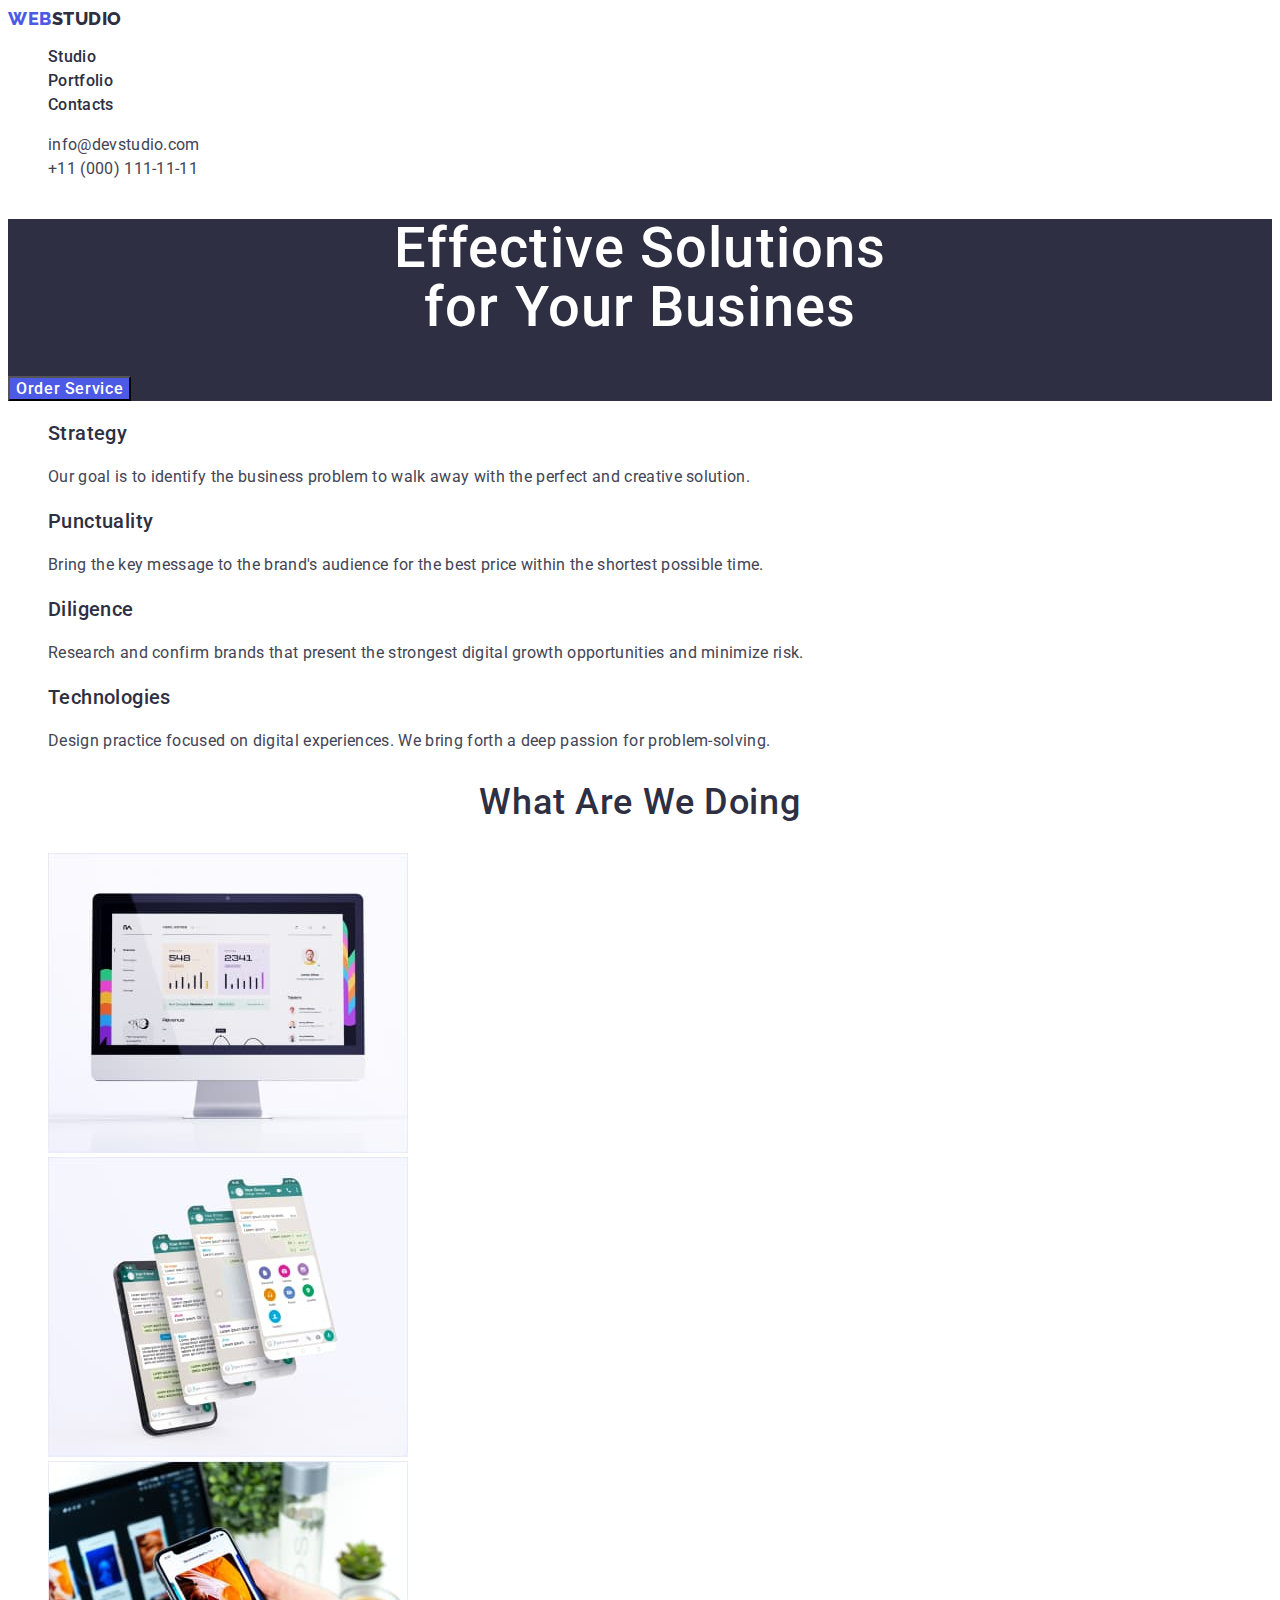
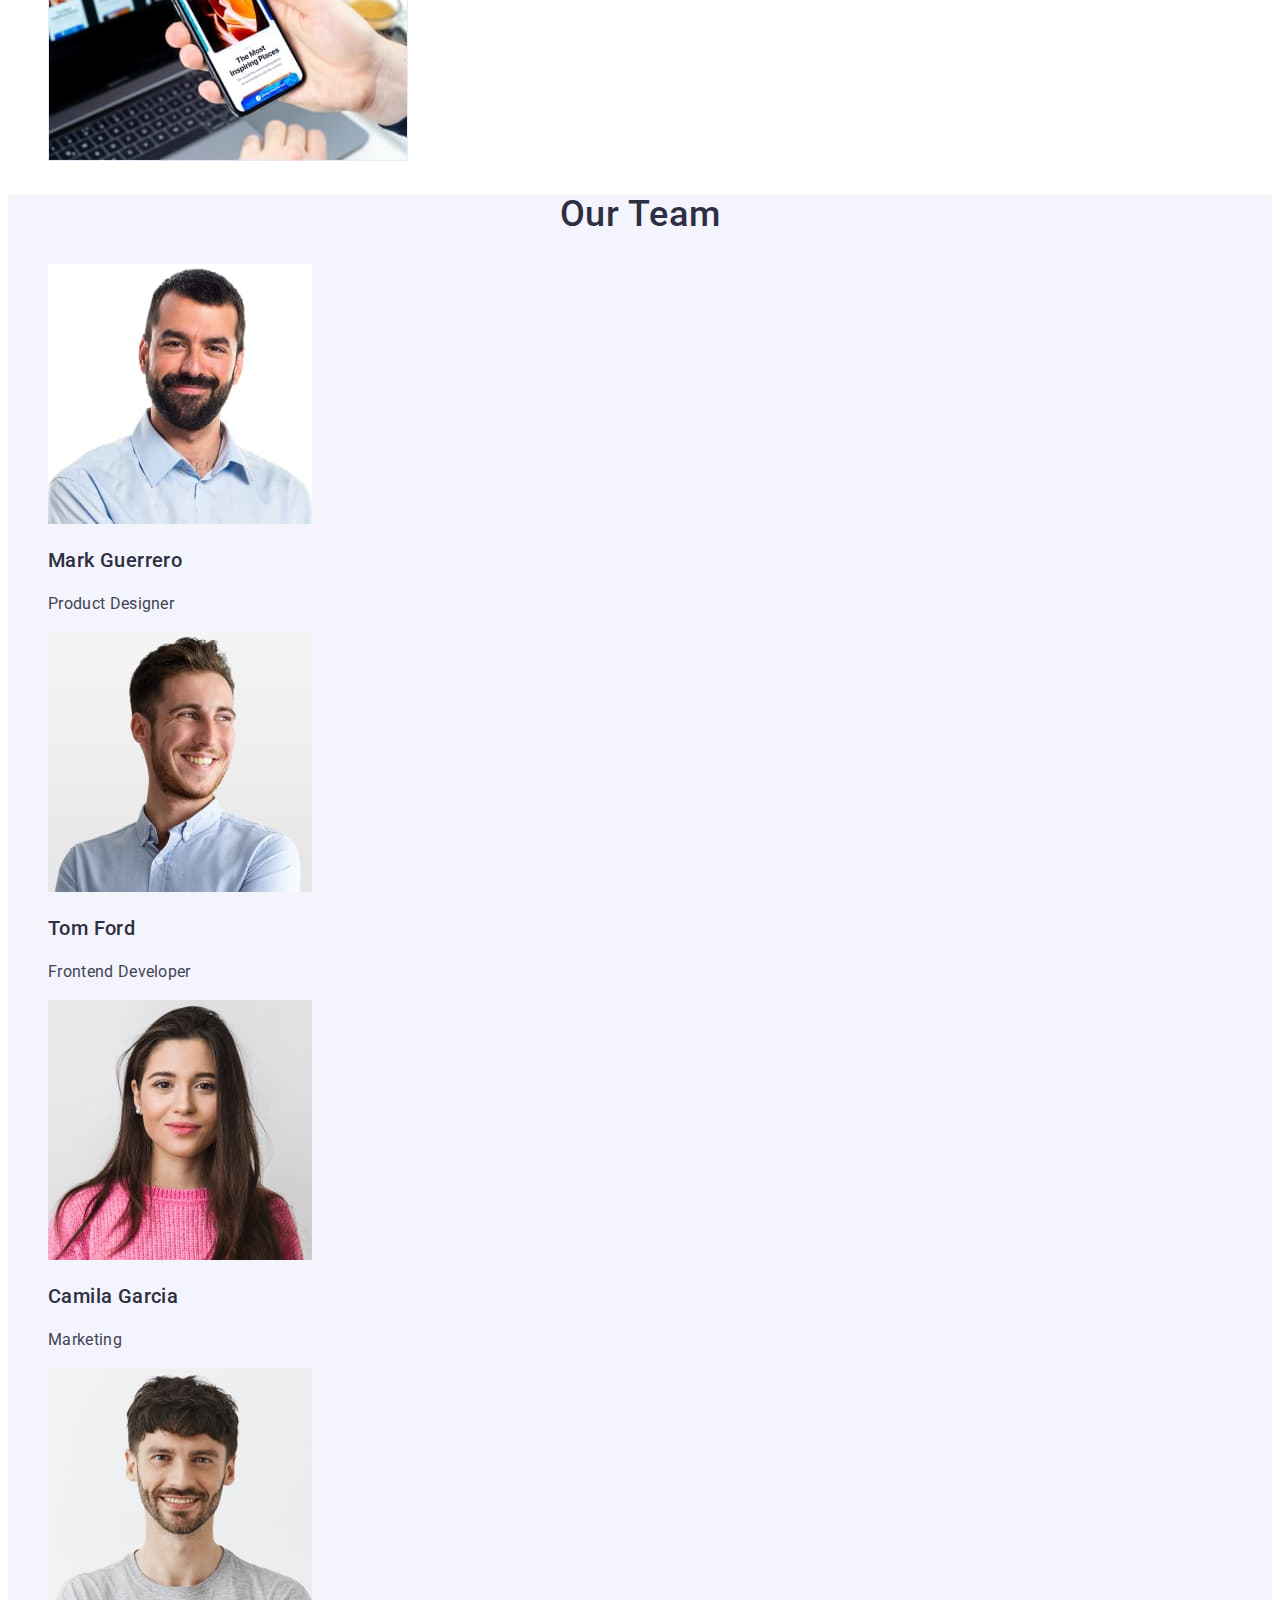
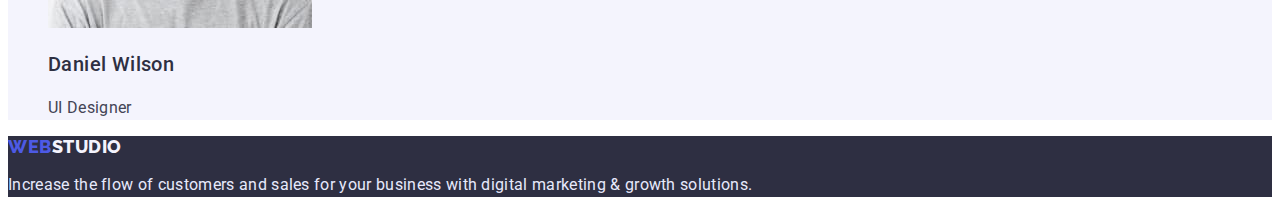
<file: index.html>
<!DOCTYPE html>
<html lang="en">
  <head>
    <meta charset="UTF-8" />
    <meta http-equiv="X-UA-Compatible" content="IE=edge" />
    <meta name="viewport" content="width=device-width, initial-scale=1.0" />
    <title>Document</title>
    <link rel="stylesheet" href="./css/styles.css" />
    <link rel="preconnect" href="https://fonts.googleapis.com" />
    <link rel="preconnect" href="https://fonts.gstatic.com" crossorigin />
    <link
      href="https://fonts.googleapis.com/css2?family=Raleway:wght@800&family=Roboto:wght@400;500&display=swap"
      rel="stylesheet"
    />
  </head>
  <body>
    <!--Header-->
    <header class="main-header">
      <nav class="navigation">
        <a class="logo link" href="./index.html"><span class="weblogo">Web</span>Studio
        </a>

        <ul class="menu list">
          <li class="menu-item">
            <a class="menu-link link" href="./index.html"> Studio </a>
          </li>
          <li class="menu-item">
            <a class="menu-link link" href="./portfolio.html"> Portfolio</a>
          </li>
          <li class="menu-item">
            <a class="menu-link link" href="/contacts">Contacts</a>
          </li>
        </ul>
      </nav>

      <!--Contacts-->
      <ul class="list">
        <li>
          <a class="contact-mail link" href="mailto:info@devstudio.com">info@devstudio.com</a>
        </li>
        <li>
          <a class="contact-phone link" href="tel:+11(000)1111111"
            >+11 (000) 111-11-11</a
          >
        </li>
      </ul>
    </header>
    <!-- Hero -->
    <main>
      <section class="hero">
        <h1 class="hero-title">
          Effective Solutions <br />
          for Your Busines
        </h1>
        <button class="modal-btn" type="button">Order Service</button>
      </section>

      <!--Features-->
      <section class="features">
        <!-- <h2 class="features-name">Features</h2> -->
        <ul class="list">
          <li class="features-item">
            <h3 class="data">Strategy</h3>
            <p class="text">
              Our goal is to identify the business problem to walk away with the
              perfect and creative solution.
            </p>
          </li>
          <li class="features-item">
            <h3 class="data">Punctuality</h3>
            <p class="text">
              Bring the key message to the brand's audience for the best price
              within the shortest possible time.
            </p>
          </li>
          <li class="features-item">
            <h3 class="data">Diligence</h3>
            <p class="text">
              Research and confirm brands that present the strongest digital
              growth opportunities and minimize risk.
            </p>
          </li>
          <li class="features-item">
            <h3 class="data">Technologies</h3>
            <p class="text">
              Design practice focused on digital experiences. We bring forth a
              deep passion for problem-solving.
            </p>
          </li>
        </ul>
      </section>
      <!-- Activity  -->
      <section>
        <h2 class="title">What are we doing</h2>
        <ul class="example-list list">
          <li class="example-item">
            <img
              class="example-img"
              src="./images/rectangle1.jpg"
              alt="computer screen with diagram"
              width="360"
            />
          </li>
          <li class="example-item">
            <img
              class="example-img"
              src="./images/rectangle2.jpg"
              alt="four chat screens"
              width="360"
            />
          </li>
          <li class="example-item">
            <img
              class="example-img"
              src="./images/rectangle3.jpg"
              alt="laptop and phone"
              width="360"
            />
          </li>
        </ul>
      </section>

      <!-- Team -->
      <section class="team">
        <h2 class="title">Our Team</h2>
        <ul class="team-list list">
          <li class="team-item">
            <img
              class="team-img"
              src="./images/img1.jpg"
              alt="Mark Guerrero"
              width="264"
            />
            <h3 class="data">Mark Guerrero</h3>
            <p class="text">Product Designer</p>
          </li>
          <li class="team-item">
            <img
              class="team-img"
              src="./images/img2.jpg"
              alt="Tom Ford"
              width="264"
            />
            <h3 class="data">Tom Ford</h3>
            <p class="text">Frontend Developer</p>
          </li>
          <li class="team-item">
            <img
              class="team-img"
              src="./images/img3.jpg"
              alt="Camila Garcia"
              width="264"
            />
            <h3 class="data">Camila Garcia</h3>
            <p class="text">Marketing</p>
          </li>
          <li class="team-item">
            <img
              class="team-img"
              src="./images/img4.jpg"
              alt="Daniel Wilson"
              width="264"
            />
            <h3 class="data">Daniel Wilson</h3>
            <p class="text">UI Designer</p>
          </li>
        </ul>
      </section>
    </main>
    <!--Footer-->
    <footer class="footer-part">
      <a class="logo-footer link" href="/"
        ><span class="weblogo">Web</span>Studio</a
      >

      <p class="footer-text">
        Increase the flow of customers and sales for your business with digital
        marketing & growth solutions.
      </p>
    </footer>
  </body>
</html>
</file>
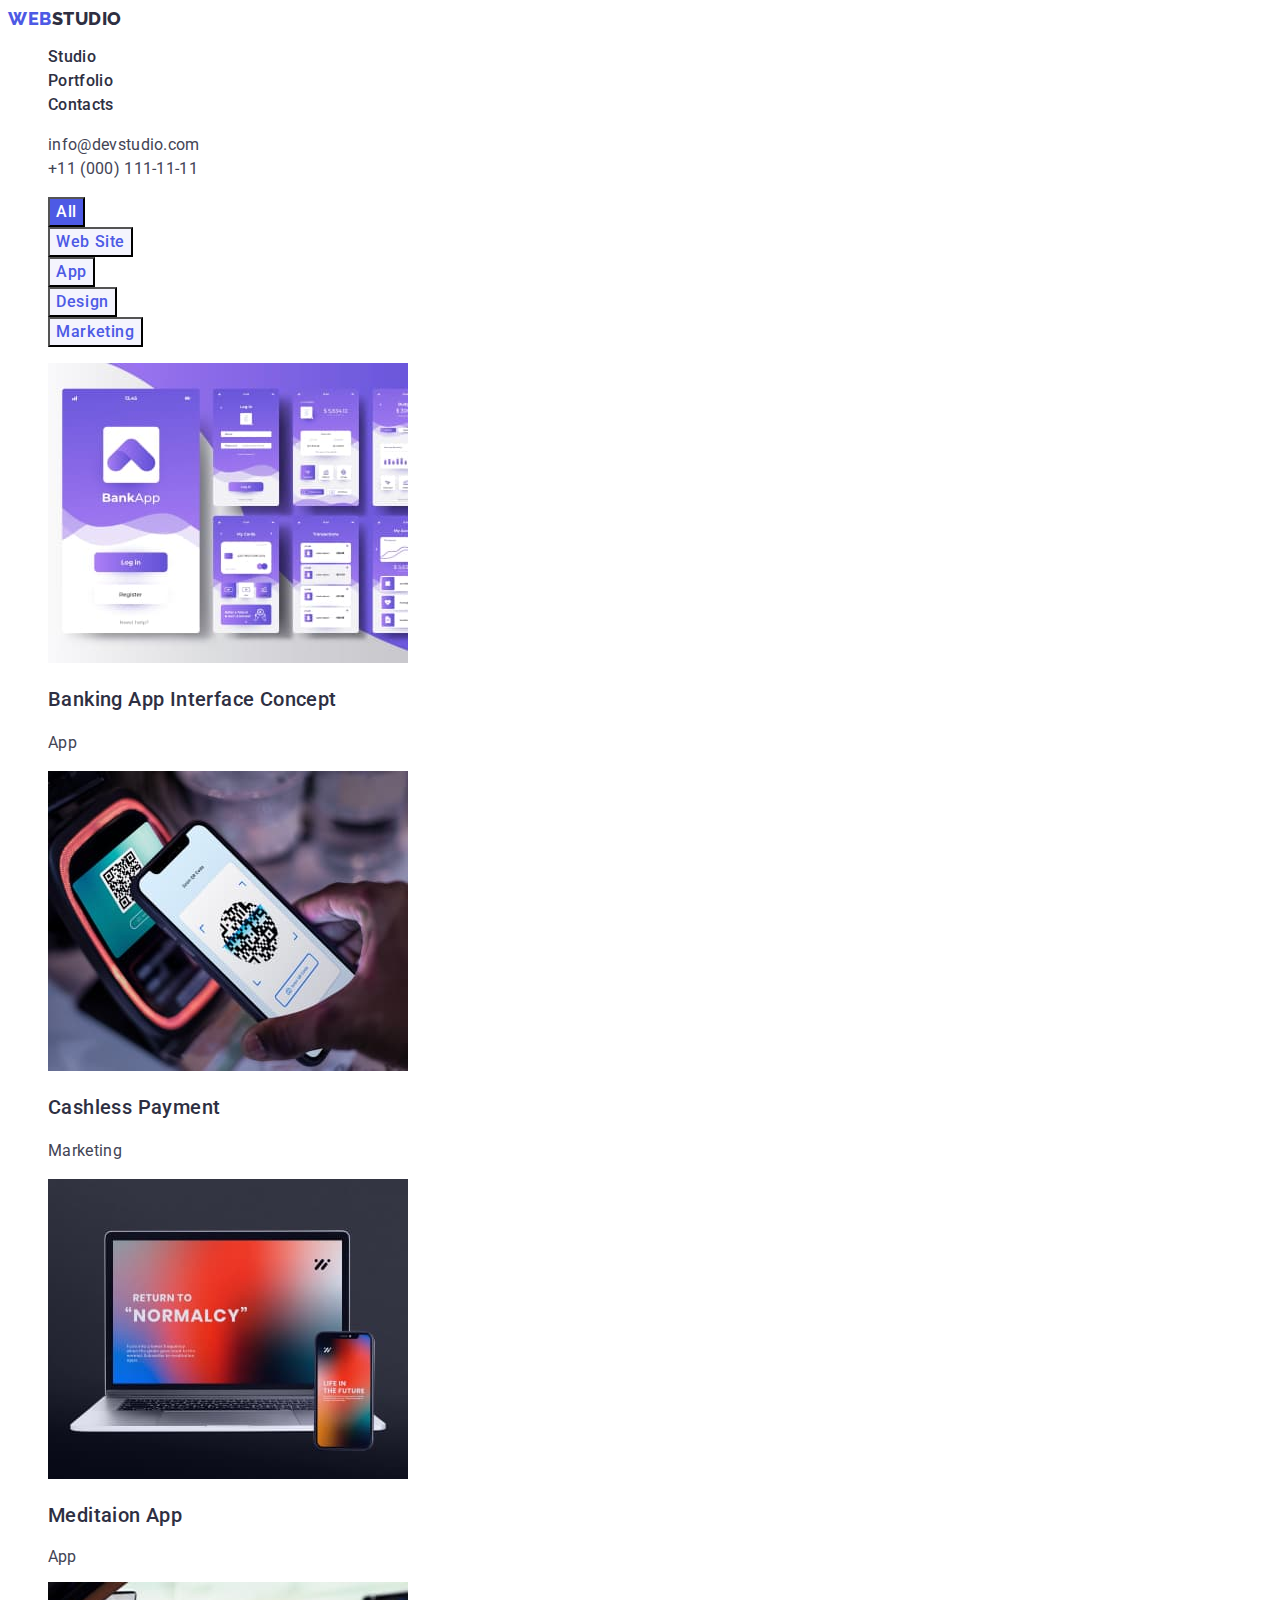
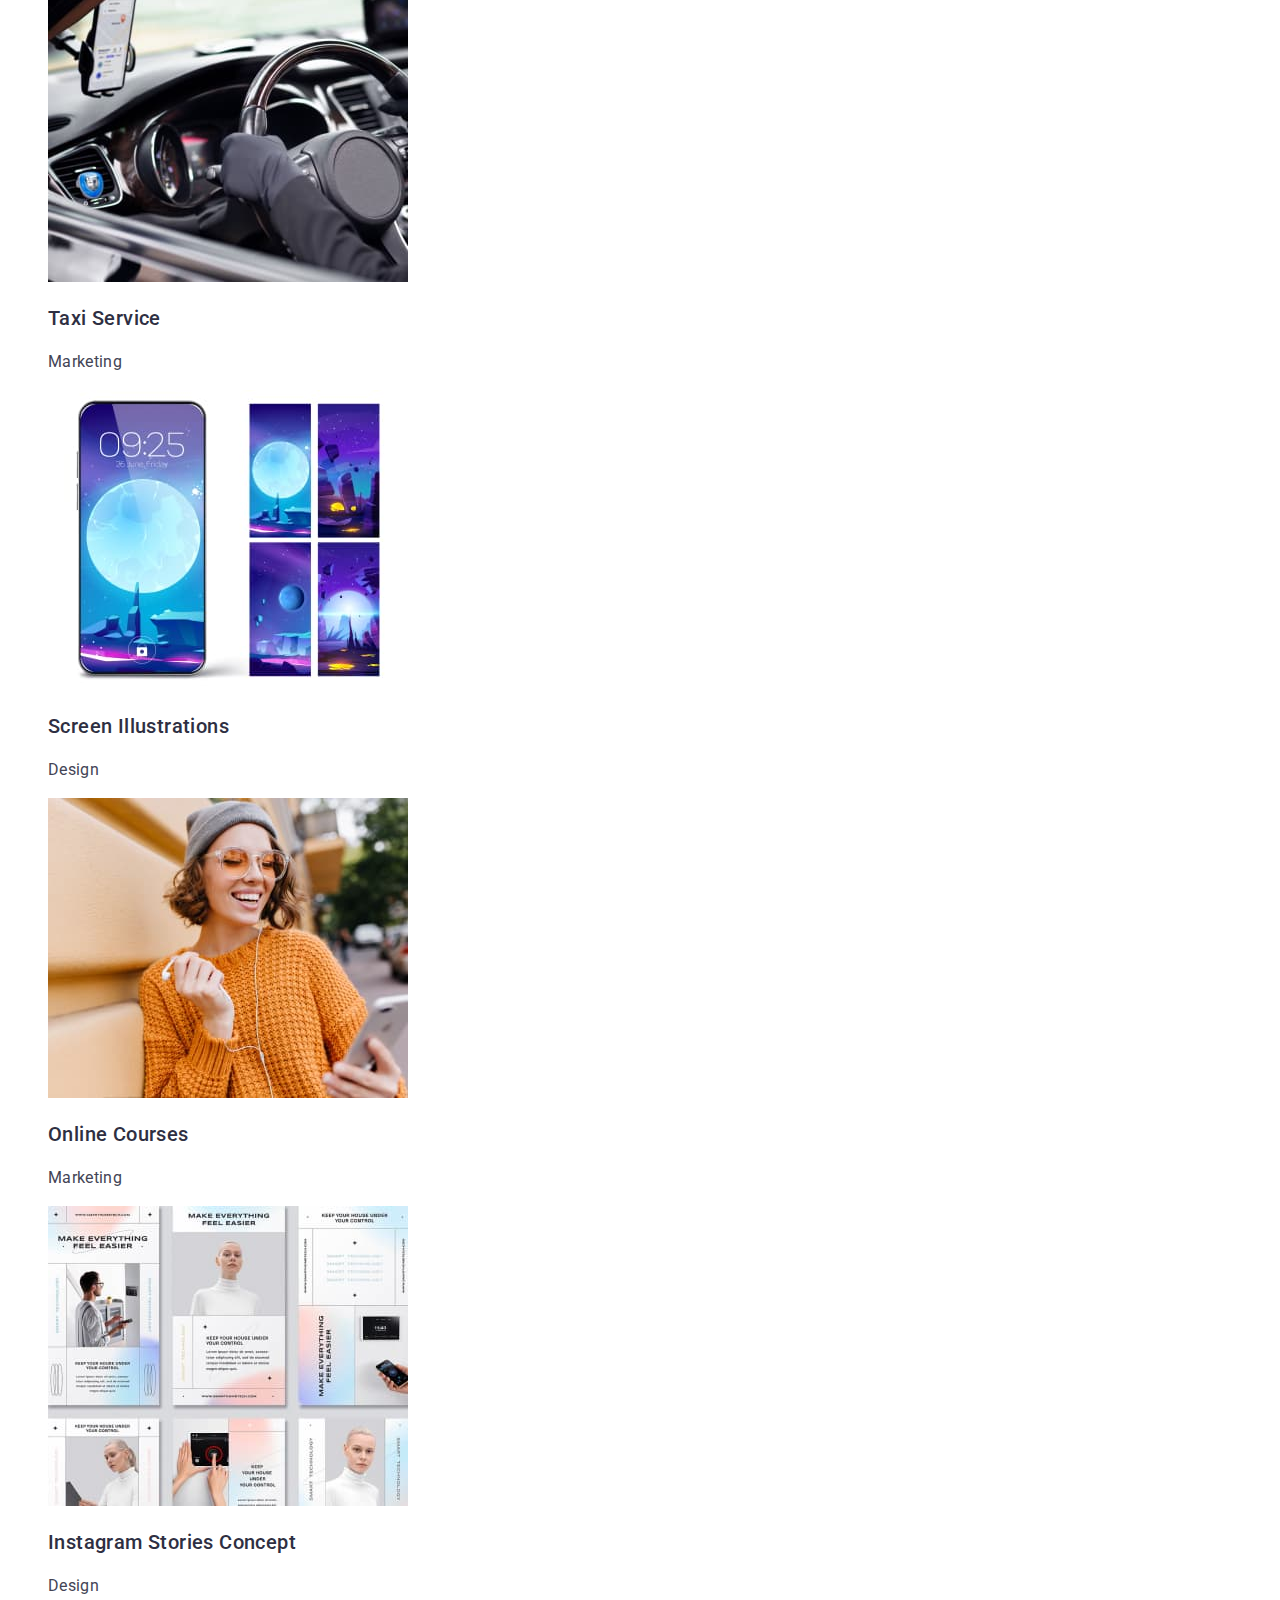
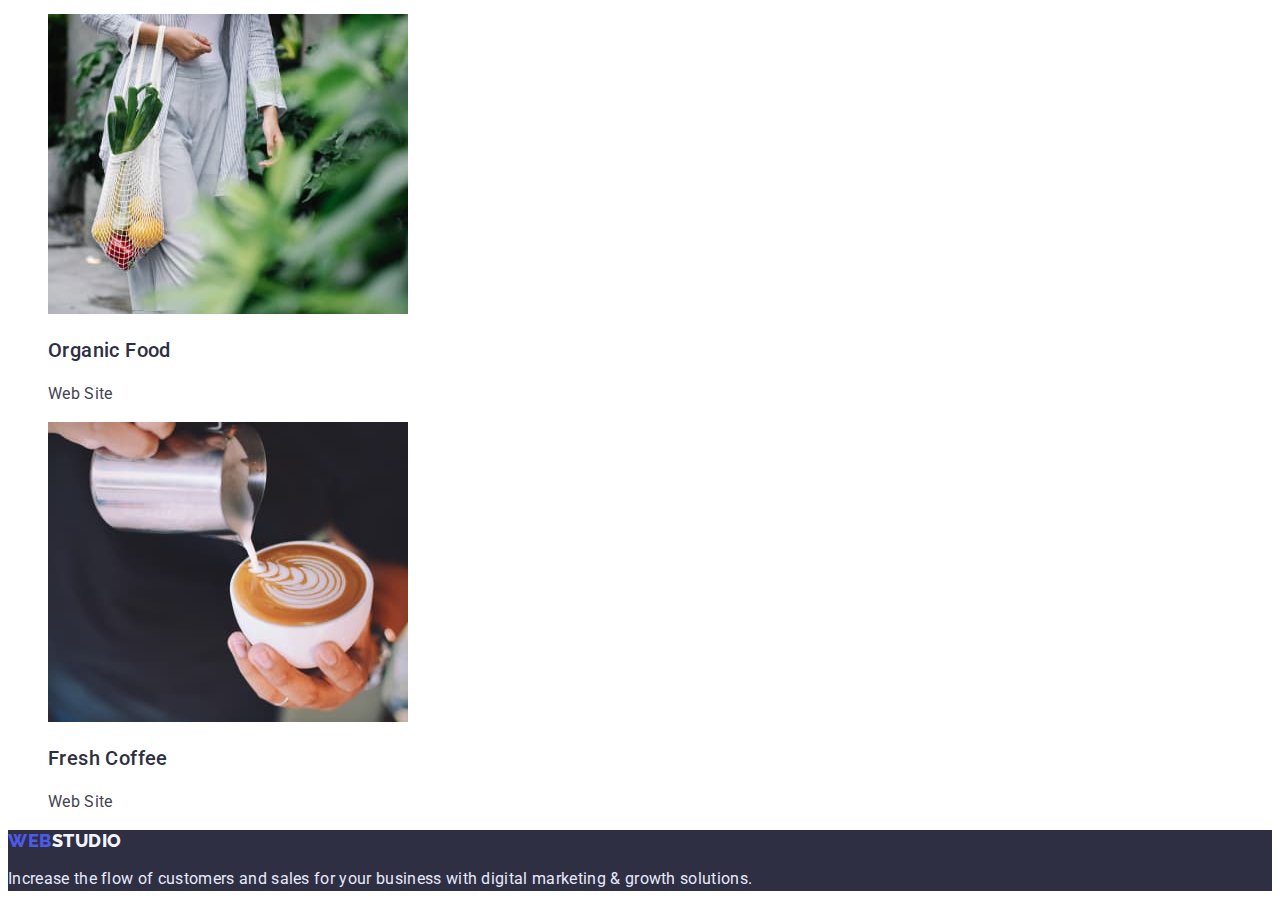
<file: portfolio.html>
<!DOCTYPE html>
<html lang="en">
  <head>
    <meta charset="UTF-8" />
    <meta http-equiv="X-UA-Compatible" content="IE=edge" />
    <meta name="viewport" content="width=device-width, initial-scale=1.0" />
    <title>Document</title>
    <link rel="stylesheet" href="./css/styles.css" />
    <link rel="preconnect" href="https://fonts.googleapis.com" />
    <link rel="preconnect" href="https://fonts.gstatic.com" crossorigin />
    <link
      href="https://fonts.googleapis.com/css2?family=Raleway:wght@800&family=Roboto:wght@400;500&display=swap"
      rel="stylesheet"
    />
  </head>
  <body>
    <!--Header-->
    <header class="main-header">
      <nav class="navigation">
        <a class="logo link" href="./portfolio.html"><span class="weblogo">Web</span>Studio</a>

        <ul class="menu list">
          <li class="menu-item">
            <a class="menu-link link" href="./index.html"> Studio </a>
          </li>
          <li class="menu-item">
            <a class="menu-link link" href="./portfolio.html"> Portfolio</a>
          </li>
          <li class="menu-item">
            <a class="menu-link link" href="/contacts">Contacts</a>
          </li>
        </ul>
      </nav>

      <!--Contacts-->
      <ul class="list">
        <li>
          <a class="contact-mail link" href="mailto:info@devstudio.com"
            >info@devstudio.com</a
          >
        </li>
        <li>
          <a class="contact-phone link" href="tel:+11(000)1111111"
            >+11 (000) 111-11-11</a
          >
        </li>
      </ul>
    </header>
    <main>
      <section>
        <!--Our Activity-->
        <ul class="portfolio-btn-list list">
          <li class="portfolio-btn">
            <button class="btn-item-all" type="button">All</button>
          </li>
          <li class="portfolio-btn">
            <button class="btn-item" type="button">Web Site</button>
          </li>
          <li class="portfolio-btn">
            <button class="btn-item" type="button">App</button>
          </li>
          <li class="portfolio-btn">
            <button class="btn-item" type="button">Design</button>
          </li>
          <li class="portfolio-btn">
            <button class="btn-item" type="button">Marketing</button>
          </li>
        </ul>
      
      
        <!-- Examples -->
        <ul class="img-list list">
          <li class="img-item">
            <img
              src="./images/img11.jpg"
              alt="bank application pages"
              width="360"
            />
            <h3 class="img-subtitle">Banking App Interface Concept</h3>
            <p class="data-text">App</p>
          </li>
          <li class="img-item">
            <img
              src="./images/img19.jpg"
              alt="App Design Concepts"
              width="360"
            />
            <h3 class="img-subtitle">Cashless Payment</h3>
            <p class="data-text">Marketing</p>
          </li>

          <li class="img-item">
            <img src="./images/img12.jpg" alt="Meditaion App" />
            <h3 class="img-subtitle">Meditaion App</h3>
            <p>App</p>
          </li>
          <li class="img-item">
            <img
              src="./images/img13.jpg"
              alt="application for taxi"
              width="360"
            />
            <h3 class="img-subtitle">Taxi Service</h3>
            <p class="data-text">Marketing</p>
          </li>
          <li class="img-item">
            <img
              src="./images/img14.jpg"
              alt="pictures on the phone
        screen"
              width="360"
            />
            <h3 class="img-subtitle">Screen Illustrations</h3>
            <p class="data-text">Design</p>
          </li>
          <li class="img-item">
            <img
              src="./images/img15.jpg"
              alt="happy girl with her
        phone"
              width="360"
            />
            <h3 class="img-subtitle">Online Courses</h3>
            <p class="data-text">Marketing</p>
          </li>
          <li class="img-item">
            <img src="./images/img16.jpg" alt="instagram pages" width="360" />
            <h3 class="img-subtitle">Instagram Stories Concept</h3>
            <p class="data-text">Design</p>
          </li>
          <li class="img-item">
            <img
              src="./images/img17.jpg"
              alt="handbag with
        vegetables"
              width="360"
            />
            <h3 class="img-subtitle">Organic Food</h3>
            <p class="data-text">Web Site</p>
          </li>
          <li class="img-item">
            <img
              src="./images/img18.jpg"
              alt="barista pours coffee
        into a cup"
              width="360"
            />
            <h3 class="img-subtitle">Fresh Coffee</h3>
            <p class="data-text">Web Site</p>
          </li>
        </ul>
      </section>
    </main>

    <!-- Footer -->

    <footer class="footer-part">
      <a class="logo-footer link" href="/"
        ><span class="weblogo">Web</span>Studio</a
      >

      <p class="footer-text">
        Increase the flow of customers and sales for your business with digital
        marketing & growth solutions.
      </p>
    </footer>
  </body>
</html>
</file>
<file: css/styles.css>
:root {
    --primary-font: 'Roboto', sans-serif;
    --secondary-font: 'Raleway', sans-serif;
    --primary--color: #4D5AE5;
    --text-color: #434455;
    --title-color: #2E2F42;
    --second-text-color: #FFFFFF; 
    --dominant-color: #F4F4FD;
    --footer-text-color:  #E7E9FC;
    }
    
    .list {
        list-style: none;
    }
    
    .link {
        text-decoration: none;
    }
    
    body {
        font-family: var(--primary-font);
        color: var(--text-color);
    }
    
    .weblogo {
    
        color:  var(--primary--color);
    }
    
    .logo {
    font-family: var(--secondary-font);
    font-weight: 800;
    font-size: 18px;
    line-height: 1.17;
    display: flex;
    align-items: center;
    letter-spacing: 0.03em;
    text-transform: uppercase;
    color: var(--title-color);
    }
    
    .logo-footer {
    font-family: var(--secondary-font);
    font-weight: 800;
    font-size: 18px;
    line-height: 1.17;
    display: flex;
    align-items: center;
    letter-spacing: 0.03em;
    text-transform: uppercase;
    color: var(--dominant-color);
    
    }
    .menu-link {
    
    font-weight: 500;
    font-size: 16px;
    line-height: 1.5;
    letter-spacing: 0.02em;
    color: var(--title-color);
    }
    .menu-link:hover,
    .menu-link:focus {
        color: var(--text-color);
    }
    
    .contact-mail {
    
    font-size: 16px;
    line-height: 1.5;
    letter-spacing: 0.02em;
    color: var(--text-color);
    }
    .contact-mail:hover,
    .contact-mail:focus {
        color: var(--primary--color);
    }
    .contact-phone {
    
    font-size: 16px;
    line-height: 1.5;
    letter-spacing: 0.02em;
    color: var(--text-color);
    }
    
    .contact-phone:hover,
    .contact-phone:focus {
        color: var(--primary--color)
    }
    .hero {
        background-color: var(--title-color);
    }
    .hero-title {
    
    font-weight: 500;
    font-size: 56px;
    line-height: 1.07;
    text-align: center;
    letter-spacing: 0.02em;
    color: var(--second-text-color);
    }
    
    .modal-btn {
    font-family: inherit;
    font-weight: 500;
    font-size: 16px;
    line-height: 1.19;
    display: flex;
    align-items: center;
    letter-spacing: 0.04em;
    color: var(--second-text-color);
    background-color: var(--primary--color);
    cursor: pointer;
    }
    .modal-btn:hover,
    .modal-btn:focus {
        background-color: var(--primary--color);
    }
    
    .team {
        background: var(--dominant-color);
    }
    
    .data {
        
        font-weight: 500;
        font-size: 20px;
        line-height: 1.2;
    letter-spacing: 0.02em;
    color: var(--title-color);
        }
    
    .text {
    
    font-size: 16px;
    line-height: 1.5;
    letter-spacing: 0.02em;
    color: var(--text-color);
    
    }
    
    .title {
        
       font-weight: 500;
        font-size: 36px;
        line-height: 1.11;
        text-align: center;
        letter-spacing: 0.02em;
        text-transform: capitalize;
        color: var(--title-color);
    }
    
    .footer-part {
        background-color: var(--title-color);
    }
    
    .footer-text {
    font-size: 16px;
    line-height: 1.5;
    letter-spacing: 0.02em;
    color: var(--footer-text-color);
    
    }
    
    .btn-item-all {
    font-family: var(--primary-font);
    font-weight: 500;
    font-size: 16px;
    line-height: 1.5;
    display: flex;
    align-items: center;
    text-align: center;
    letter-spacing: 0.04em;
    color: var(--second-text-color);
    background-color: var(--primary--color);
    cursor: pointer;
    }

    
    .btn-item {
    font-family: var(--primary-font);
    font-weight: 500;
    font-size: 16px;
    line-height: 1.5;
    display: flex;
    align-items: center;
    text-align: center;
    letter-spacing: 0.04em;
    color: var(--primary--color);
    background: var(--dominant-color);
    cursor: pointer;
    }
    
    .btn-item:hover,
    .btn-item:focus {
    color: var(--second-text-color);
     background-color: var(--primary--color);  
    
    }
     /* components */
    
    .img-subtitle {
    font-weight: 500;
    font-size: 20px;
    line-height: 1.2;
    letter-spacing: 0.02em;
    color: var(--title-color);
    
    }
     
    
    .data-text {
    
    font-size: 16px;
    line-height: 1.5;
    letter-spacing: 0.02em;
    color: var(--text-color);
    
    }
</file>
